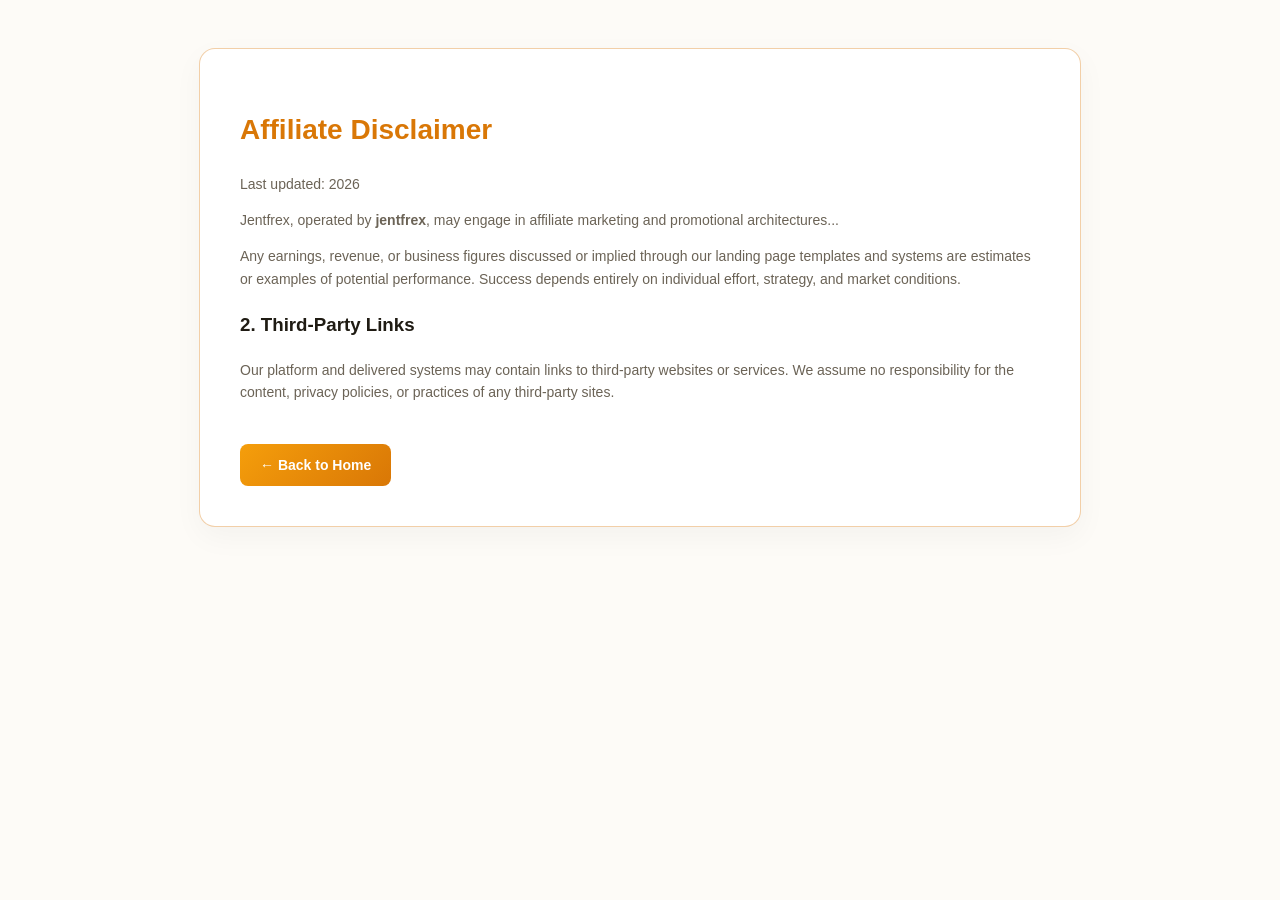
<file: disclaimer.html>
<!DOCTYPE html>
<html lang="en">
<head>
    <meta charset="UTF-8">
    <meta name="viewport" content="width=device-width, initial-scale=1.0">
    <title>Affiliate Disclaimer — Jentfrex</title>
    <style>
        :root {
            --bg: #fdfbf7;
            --surface: #ffffff;
            --border: rgba(217, 119, 6, 0.35);
            --text-main: #1f1b13;
            --text-muted: #6b6356;
            --accent: #d97706;
        }
        body {
            background-color: var(--bg);
            color: var(--text-main);
            font-family: -apple-system, BlinkMacSystemFont, "Segoe UI", Roboto, sans-serif;
            line-height: 1.6;
            padding: 40px 20px;
        }
        .container {
            max-width: 800px;
            margin: 0 auto;
            background: var(--surface);
            border: 1px solid var(--border);
            padding: 40px;
            border-radius: 16px;
            box-shadow: 0 10px 30px rgba(31, 27, 19, 0.04);
        }
        h1 { color: var(--accent); margin-bottom: 20px; font-size: 28px; }
        h3 { margin-top: 20px; color: var(--text-main); }
        p, li { color: var(--text-muted); font-size: 14px; margin-bottom: 10px; }
        .back-btn {
            display: inline-block;
            margin-top: 30px;
            padding: 10px 20px;
            background: linear-gradient(135deg, #f59e0b 0%, #d97706 100%);
            color: white;
            text-decoration: none;
            border-radius: 8px;
            font-weight: bold;
            font-size: 14px;
        }
    </style>
</head>
<body>
    <div class="container">
        <h1>Affiliate Disclaimer</h1>
        <p>Last updated: 2026</p>
        <p>Jentfrex, operated by <strong>jentfrex</strong>, may engage in affiliate marketing and promotional architectures...</p>
        <p>Any earnings, revenue, or business figures discussed or implied through our landing page templates and systems are estimates or examples of potential performance. Success depends entirely on individual effort, strategy, and market conditions.</p>
        
        <h3>2. Third-Party Links</h3>
        <p>Our platform and delivered systems may contain links to third-party websites or services. We assume no responsibility for the content, privacy policies, or practices of any third-party sites.</p>

        <a href="index.html" class="back-btn">&larr; Back to Home</a>
    </div>
</body>
</html>
</file>
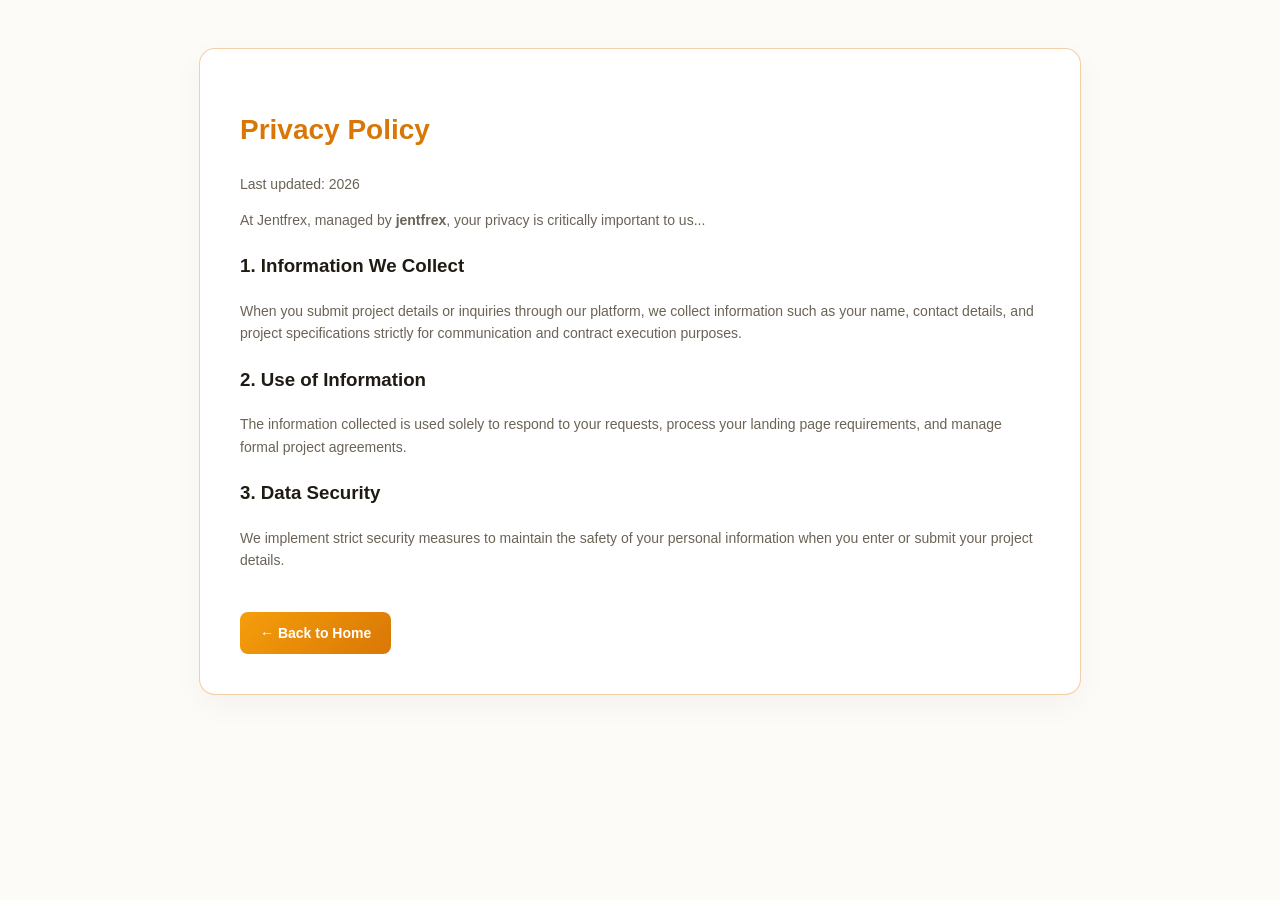
<file: privacy.html>
<!DOCTYPE html>
<html lang="en">
<head>
    <meta charset="UTF-8">
    <meta name="viewport" content="width=device-width, initial-scale=1.0">
    <title>Privacy Policy — Jentfrex</title>
    <style>
        :root {
            --bg: #fdfbf7;
            --surface: #ffffff;
            --border: rgba(217, 119, 6, 0.35);
            --text-main: #1f1b13;
            --text-muted: #6b6356;
            --accent: #d97706;
        }
        body {
            background-color: var(--bg);
            color: var(--text-main);
            font-family: -apple-system, BlinkMacSystemFont, "Segoe UI", Roboto, sans-serif;
            line-height: 1.6;
            padding: 40px 20px;
        }
        .container {
            max-width: 800px;
            margin: 0 auto;
            background: var(--surface);
            border: 1px solid var(--border);
            padding: 40px;
            border-radius: 16px;
            box-shadow: 0 10px 30px rgba(31, 27, 19, 0.04);
        }
        h1 { color: var(--accent); margin-bottom: 20px; font-size: 28px; }
        h3 { margin-top: 20px; color: var(--text-main); }
        p, li { color: var(--text-muted); font-size: 14px; margin-bottom: 10px; }
        .back-btn {
            display: inline-block;
            margin-top: 30px;
            padding: 10px 20px;
            background: linear-gradient(135deg, #f59e0b 0%, #d97706 100%);
            color: white;
            text-decoration: none;
            border-radius: 8px;
            font-weight: bold;
            font-size: 14px;
        }
    </style>
</head>
<body>
    <div class="container">
        <h1>Privacy Policy</h1>
        <p>Last updated: 2026</p>
        <p>At Jentfrex, managed by <strong>jentfrex</strong>, your privacy is critically important to us...</p>
        
        <h3>1. Information We Collect</h3>
        <p>When you submit project details or inquiries through our platform, we collect information such as your name, contact details, and project specifications strictly for communication and contract execution purposes.</p>
        
        <h3>2. Use of Information</h3>
        <p>The information collected is used solely to respond to your requests, process your landing page requirements, and manage formal project agreements.</p>
        
        <h3>3. Data Security</h3>
        <p>We implement strict security measures to maintain the safety of your personal information when you enter or submit your project details.</p>

        <a href="index.html" class="back-btn">&larr; Back to Home</a>
    </div>
</body>
</html>
</file>
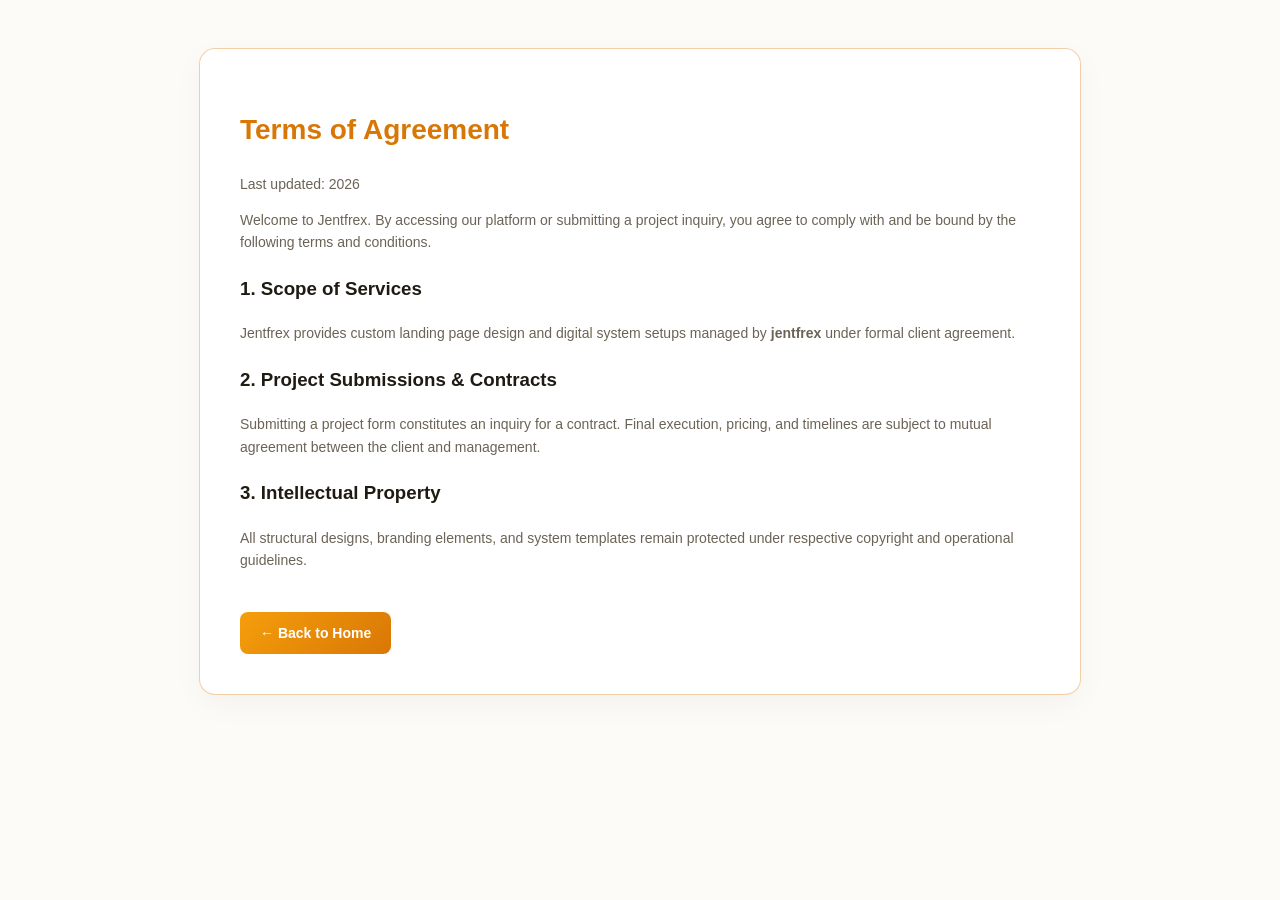
<file: terms.html>
<!DOCTYPE html>
<html lang="en">
<head>
    <meta charset="UTF-8">
    <meta name="viewport" content="width=device-width, initial-scale=1.0">
    <title>Terms of Agreement — Jentfrex</title>
    <style>
        :root {
            --bg: #fdfbf7;
            --surface: #ffffff;
            --border: rgba(217, 119, 6, 0.35);
            --text-main: #1f1b13;
            --text-muted: #6b6356;
            --accent: #d97706;
        }
        body {
            background-color: var(--bg);
            color: var(--text-main);
            font-family: -apple-system, BlinkMacSystemFont, "Segoe UI", Roboto, sans-serif;
            line-height: 1.6;
            padding: 40px 20px;
        }
        .container {
            max-width: 800px;
            margin: 0 auto;
            background: var(--surface);
            border: 1px solid var(--border);
            padding: 40px;
            border-radius: 16px;
            box-shadow: 0 10px 30px rgba(31, 27, 19, 0.04);
        }
        h1 { color: var(--accent); margin-bottom: 20px; font-size: 28px; }
        h3 { margin-top: 20px; color: var(--text-main); }
        p, li { color: var(--text-muted); font-size: 14px; margin-bottom: 10px; }
        .back-btn {
            display: inline-block;
            margin-top: 30px;
            padding: 10px 20px;
            background: linear-gradient(135deg, #f59e0b 0%, #d97706 100%);
            color: white;
            text-decoration: none;
            border-radius: 8px;
            font-weight: bold;
            font-size: 14px;
        }
    </style>
</head>
<body>
    <div class="container">
        <h1>Terms of Agreement</h1>
        <p>Last updated: 2026</p>
        <p>Welcome to Jentfrex. By accessing our platform or submitting a project inquiry, you agree to comply with and be bound by the following terms and conditions.</p>
        
        <h3>1. Scope of Services</h3>
        <p>Jentfrex provides custom landing page design and digital system setups managed by <strong>jentfrex</strong> under formal client agreement.</p>
        
        <h3>2. Project Submissions & Contracts</h3>
        <p>Submitting a project form constitutes an inquiry for a contract. Final execution, pricing, and timelines are subject to mutual agreement between the client and management.</p>
        
        <h3>3. Intellectual Property</h3>
        <p>All structural designs, branding elements, and system templates remain protected under respective copyright and operational guidelines.</p>

        <a href="index.html" class="back-btn">&larr; Back to Home</a>
    </div>
</body>
</html>
</file>
